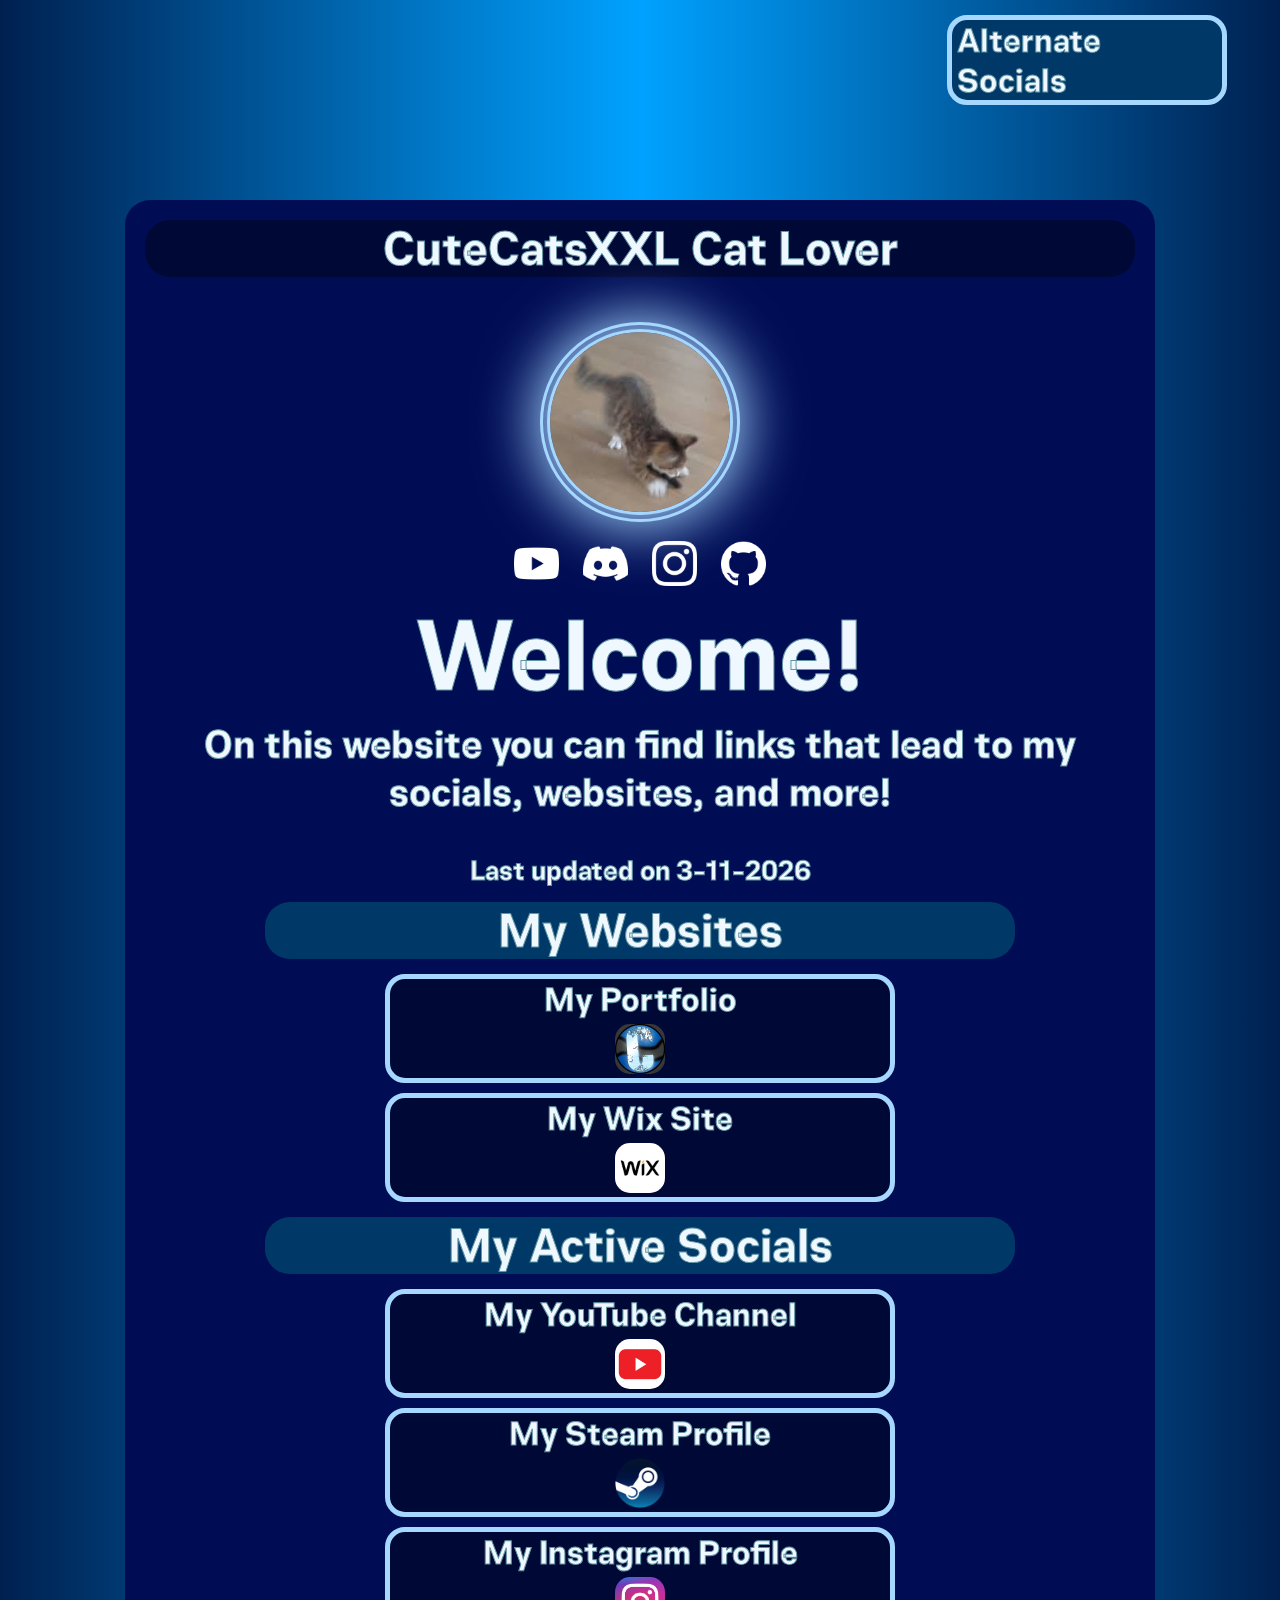
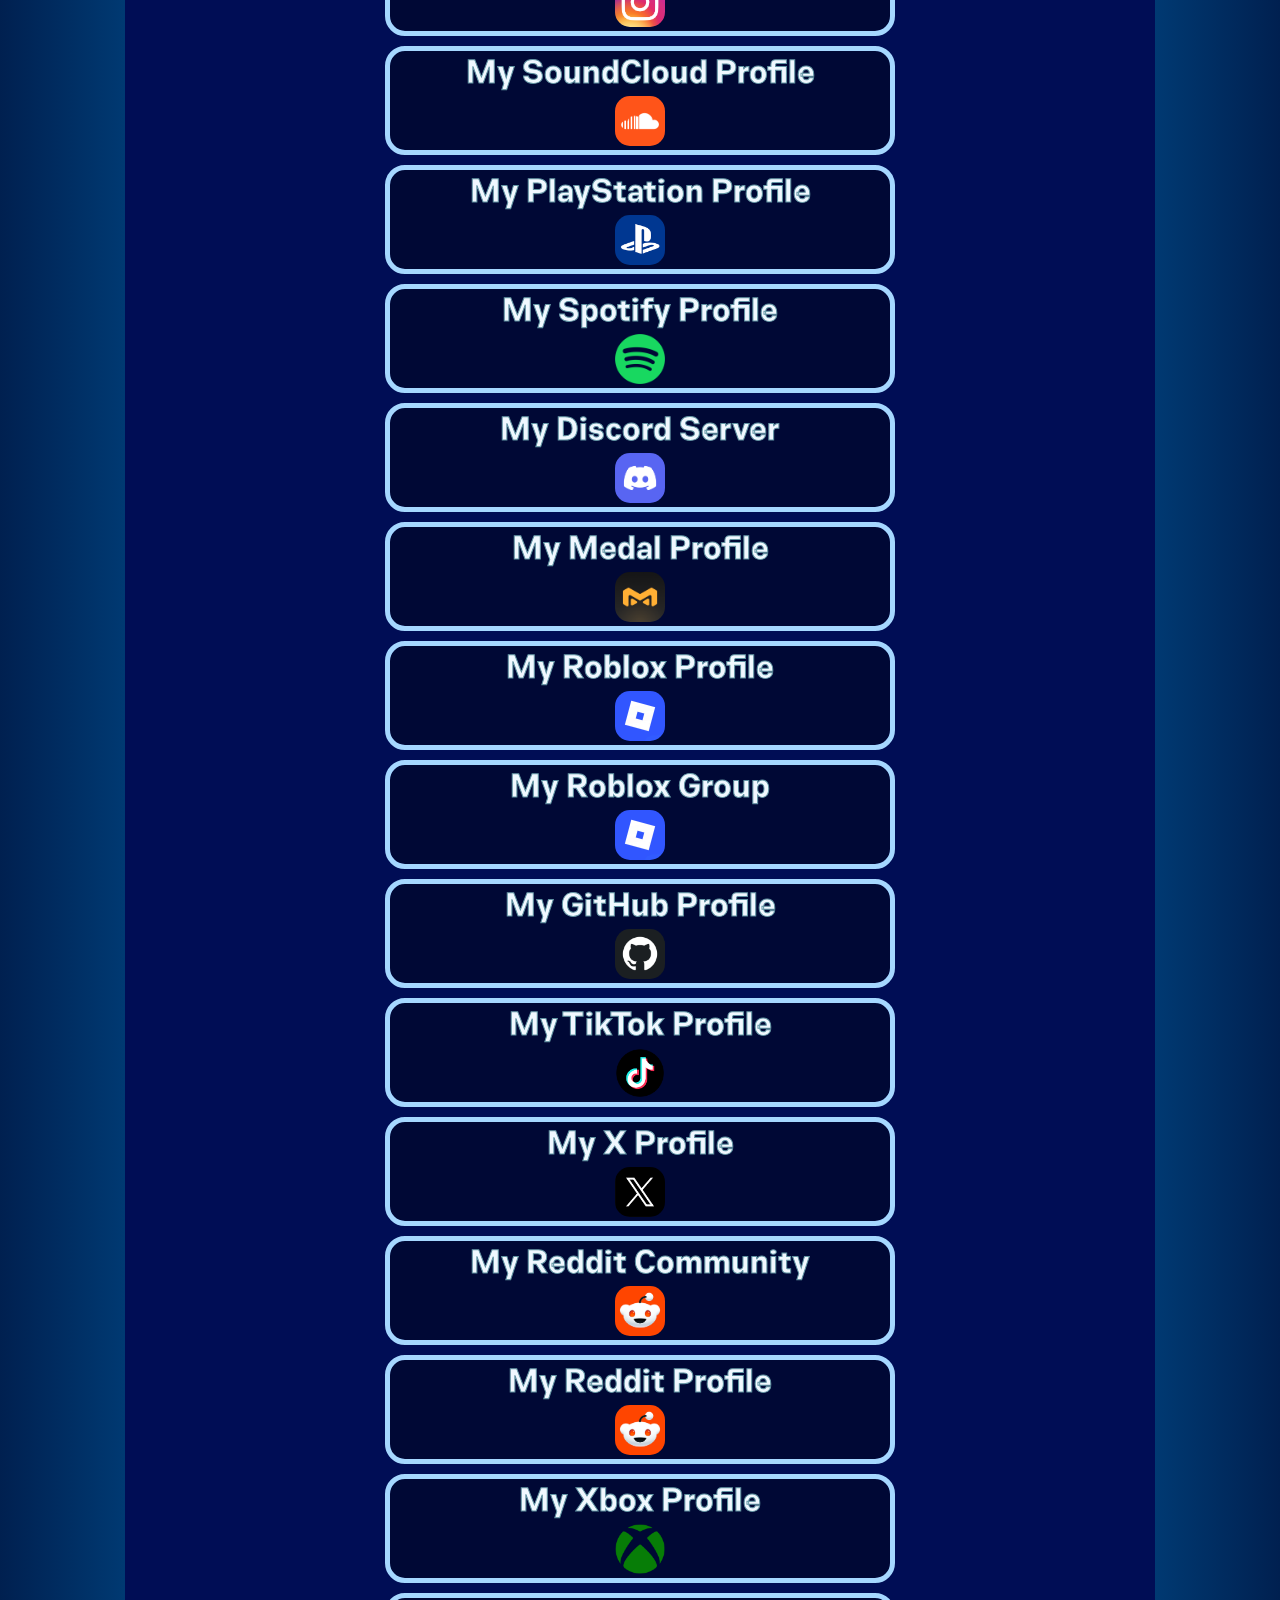
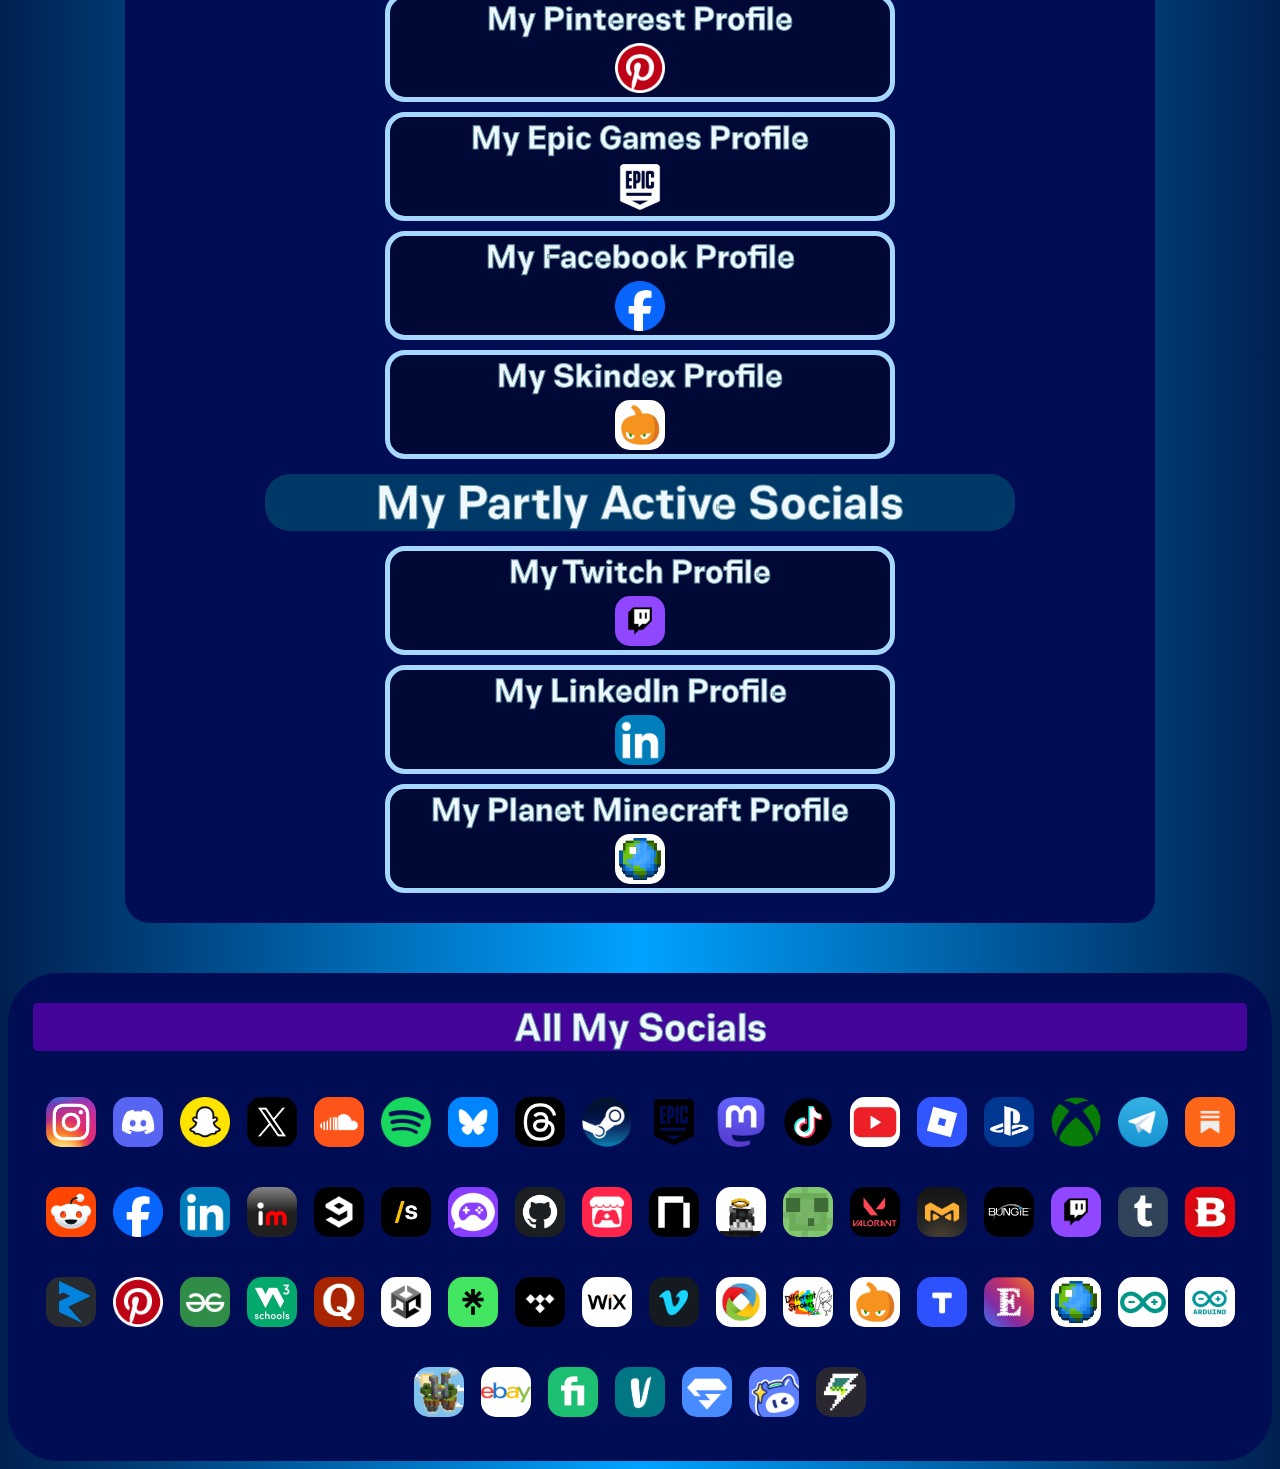
<file: index.html>
<!DOCTYPE html>
<html lang="en">
<head class="head">
    <link rel="stylesheet" href="style.css">

    <meta charset="UTF-8">
    <meta name="viewport" content="width=device-width, initial-scale=1.0">
    <title>CuteCatsXXL Links</title>

    <link rel="icon" type="image/png" href="favicon/favicon-96x96.png" sizes="96x96" />
    <link rel="icon" type="image/svg+xml" href="favicon/favicon.svg" />
    <link rel="shortcut icon" href="favicon/favicon.ico" />
    <link rel="apple-touch-icon" sizes="180x180" href="favicon/apple-touch-icon.png" />
    <meta name="apple-mobile-web-app-title" content="CuteCatsXXL Links" />
    <link rel="manifest" href="favicon/site.webmanifest" />
</head>
<body class="body">
    <div class="other_button" onclick="location.href='alternate.html'">
        <h3>Alternate Socials</h3>
    </div>

    <div class="main_tab">
        <h1 class="username">CuteCatsXXL Cat Lover</h1>
        <img class="pfp" src="favicon/apple-touch-icon.png">
        <br>
        <img class="social_icon" src="images/youtube.png" onclick="location.href='https://www.youtube.com/@CuteCatsXXL'">
        <img class="social_icon" src="images/discord.png" onclick="location.href='https://discord.gg/8GzEGBS'">
        <img class="social_icon" src="images/instagram.png" onclick="location.href='https://www.instagram.com/CuteCatsXXL/'">
        <img class="social_icon" src="images/github.png" onclick="location.href='https://github.com/CuteCatsXXL1'">
        <h1 class="big_text">Welcome!</h1>
        <h2>On this website you can find links that lead to my socials, websites, and more!<br></h2>
        <h4><br>Last updated on 3-11-2026</h4>

        <h1 class="important_social_title">My Websites</h1>
        <div class="important_links">
            <div class="important_social" onclick="location.href='https://bartvdklugt.github.io'">
                <h3>My Portfolio</h3>
                <img class="important_social_media_image" src="images/YT PFP 800x800 update.png">
            </div>
            <div class="important_social" onclick="location.href='https://cutecatsxxll.wixsite.com/home'">
                <h3>My Wix Site</h3>
                <img class="important_social_media_image" src="images/images (2).png">
            </div>

            <h1 class="important_social_title">My Active Socials</h1>
            <div class="important_social" onclick="location.href='https://www.youtube.com/@CuteCatsXXL'">
                <h3>My YouTube Channel</h3>
                <img class="important_social_media_image" src="images/modern-badge-logo-youtube-icon-social-media-icon_763111-224.avif">
            </div>
            <div class="important_social" onclick="location.href='https://steamcommunity.com/profiles/76561198848091755'">
                <h3>My Steam Profile</h3>
                <img class="important_social_media_image" src="images/Steam_icon_logo.svg.png">
            </div>
            <div class="important_social" onclick="location.href='https://www.instagram.com/CuteCatsXXL/'">
                <h3>My Instagram Profile</h3>
                <img class="important_social_media_image" src="images/Instagram_icon.png">
            </div>
            <div class="important_social" onclick="location.href='https://soundcloud.com/cutecatsxxl'">
                <h3>My SoundCloud Profile</h3>
                <img class="important_social_media_image" src="images/soundcloud_512_24339.webp">
            </div>
            <div class="important_social" onclick="location.href='https://psnprofiles.com/CuteCatsXXL1'">
                <h3>My PlayStation Profile</h3>
                <img class="important_social_media_image" src="images/png-clipart-playstation-4-raiders-of-the-broken-planet-playstation-network-playstation-plus-playstation-electronics-text-thumbnail.png">
            </div>
            <div class="important_social" onclick="location.href='https://open.spotify.com/user/uvu5dox4t5u9m5xni6o1eigb9'">
                <h3>My Spotify Profile</h3>
                <img class="important_social_media_image" src="images/Spotify_logo_without_text.svg.png">
            </div>
            <div class="important_social" onclick="location.href='https://discord.gg/8GzEGBS'">
                <h3>My Discord Server</h3>
                <img class="important_social_media_image" src="images/discord-logo-icon-social-media-icon-free-png.webp">
            </div>
            <div class="important_social" onclick="location.href='https://medal.tv/nl/u/cutecatsxxl'">
                <h3>My Medal Profile</h3>
                <img class="important_social_media_image"  src="images/7b7f913b8a3dc13a9ad4b5780208150f_icon.png">
            </div>
            <div class="important_social" onclick="location.href='https://www.roblox.com/users/810169972/profile'">
                <h3>My Roblox Profile</h3>
                <img class="important_social_media_image" src="images/Roblox_Logo_2025.png">
            </div>
            <div class="important_social" onclick="location.href='https://www.roblox.com/communities/8603188/The-Kitty-Gamers#!/about'">
                <h3>My Roblox Group</h3>
                <img class="important_social_media_image" src="images/Roblox_Logo_2025.png">
            </div>
            <div class="important_social" onclick="location.href='https://github.com/CuteCatsXXL1'">
                <h3>My GitHub Profile</h3>
                <img class="important_social_media_image" src="images/github-6980894_1280.png">
            </div>
            <div class="important_social" onclick="location.href='https://www.tiktok.com/@cutecatsxxl'">
                <h3>My TikTok Profile</h3>
                <img class="important_social_media_image" src="images/tiktok-icon-free-png.webp">
            </div>
            <div class="important_social" onclick="location.href='https://x.com/xxlcats'">
                <h3>My X Profile</h3>
                <img class="important_social_media_image" src="images/new-2023-twitter-logo-x-icon-design_1017-45418.avif">
            </div>
            <div class="important_social" onclick="location.href='https://www.reddit.com/r/CuteCatsXXL/'">
                <h3>My Reddit Community</h3>
                <img class="important_social_media_image" src="images/images.jpg">
            </div>
            <div class="important_social" onclick="location.href='https://www.reddit.com/user/CuteCatsXXL/'">
                <h3>My Reddit Profile</h3>
                <img class="important_social_media_image" src="images/images.jpg">
            </div>
            <div class="important_social" onclick="location.href='https://xboxgamertag.com/search/CuteCatsXXL1'">
                <h3>My Xbox Profile</h3>
                <img class="important_social_media_image" src="images/Xbox_one_logo.svg.png">
            </div>
            <div class="important_social" onclick="location.href='https://nl.pinterest.com/cutecatsxxl/'">
                <h3>My Pinterest Profile</h3>
                <img class="important_social_media_image" src="images/Pinterest-logo.png">
            </div>
            <div class="important_social" onclick="location.href='https://store.epicgames.com/u/3532ac88c6954710a118afa57f858d52?lang=en-US'">
                <h3>My Epic Games Profile</h3>
                <img class="important_social_media_image_epic_games" src="images/epic-games-y5xqpgrdx4l1nft47f5gz7.webp">
            </div>
            <div class="important_social" onclick="location.href='https://www.facebook.com/bart.catllover.1/'">
                <h3>My Facebook Profile</h3>
                <img class="important_social_media_image" src="images/Facebook_Logo_2023.png">
            </div>
            <div class="important_social" onclick="location.href='https://www.minecraftskins.com/profile/3531867/cutecatsxxl'">
                <h3>My Skindex Profile</h3>
                <img class="important_social_media_image" src="images/minecraft-skins-icon-filled-256.png">
            </div>

            <h1 class="important_social_title">My Partly Active Socials</h1>
            <div class="important_social" onclick="location.href='https://www.twitch.tv/cutecatsxxl'">
                <h3>My Twitch Profile</h3>
                <img class="important_social_media_image" src="images/Logo_twitch.png">
            </div>
            <div class="important_social" onclick="location.href='https://nl.linkedin.com/in/bart-v-0b6418264?trk=people-guest_people_search-card'">
                <h3>My LinkedIn Profile</h3>
                <img class="important_social_media_image" src="images/LinkedIn_icon.svg.webp">
            </div>
            <div class="important_social" onclick="location.href='https://www.planetminecraft.com/member/cutecatsxxl1/'">
                <h3>My Planet Minecraft Profile</h3>
                <img class="important_social_media_image" src="images/images (1).png">
            </div>
        </div>
    </div>

    <div class="socials">
                <div class="socials_container">
                    <h2 class="socials_title">All My Socials</h2>
                        <!-- <h4>❗ Deze socials zijn niet voor contact opnemen! Als je contact wil opnemen, ga dan naar de contact pagina. ❗</h4> -->
                            <img class="social_media_image" onclick="location.href='https://www.instagram.com/CuteCatsXXL/'" src="images/Instagram_icon.png">
                            <img class="social_media_image" onclick="location.href='https://discord.gg/8GzEGBS'" src="images/discord-logo-icon-social-media-icon-free-png.webp">
                            <img class="social_media_image" onclick="location.href='https://www.snapchat.com/@cutecatsxxl1'" src="images/snapchat_logo_icon_147235.webp">
                            <img class="social_media_image" onclick="location.href='https://x.com/xxlcats'" src="images/new-2023-twitter-logo-x-icon-design_1017-45418.avif">
                            <img class="social_media_image" onclick="location.href='https://soundcloud.com/cutecatsxxl'" src="images/soundcloud_512_24339.webp">
                            <img class="social_media_image" onclick="location.href='https://open.spotify.com/user/uvu5dox4t5u9m5xni6o1eigb9'" src="images/Spotify_logo_without_text.svg.png">
                            <img class="social_media_image" onclick="location.href='https://bsky.app/profile/cutecatsxxl.bsky.social'" src="images/images.png">
                            <img class="social_media_image" onclick="location.href='https://www.threads.com/@cutecatsxxl'" src="images/Threads_(app).png">
                            <img class="social_media_image" onclick="location.href='https://steamcommunity.com/profiles/76561198848091755'" src="images/Steam_icon_logo.svg.png">
                            <img class="social_media_image" onclick="location.href='https://store.epicgames.com/u/3532ac88c6954710a118afa57f858d52?lang=en-US'" src="images/epic-games-y5xqpgrdx4l1nft47f5gz7.webp">
                            <img class="social_media_image" onclick="location.href='https://mastodon.social/@CuteCatsXXL'" src="images/mastodon.webp">
                            <img class="social_media_image" onclick="location.href='https://www.tiktok.com/@cutecatsxxl'" src="images/tiktok-icon-free-png.webp">
                            <img class="social_media_image" onclick="location.href='https://www.youtube.com/@CuteCatsXXL'" src="images/modern-badge-logo-youtube-icon-social-media-icon_763111-224.avif">
                            <img class="social_media_image" onclick="location.href='https://www.roblox.com/users/810169972/profile'" src="images/Roblox_Logo_2025.png">
                            <img class="social_media_image" onclick="location.href='https://psnprofiles.com/CuteCatsXXL1'" src="images/png-clipart-playstation-4-raiders-of-the-broken-planet-playstation-network-playstation-plus-playstation-electronics-text-thumbnail.png">
                            <img class="social_media_image" onclick="location.href='https://xboxgamertag.com/search/CuteCatsXXL1'" src="images/Xbox_one_logo.svg.png">
                            <img class="social_media_image" onclick="location.href='https://t.me/CuteCatsXXL'" src="images/Telegram_logo.svg.png">
                            <img class="social_media_image" onclick="location.href='https://substack.com/@cutecatsxxl'" src="images/Substack.png">
                            <img class="social_media_image" onclick="location.href='https://www.reddit.com/r/CuteCatsXXL/'" src="images/images.jpg">
                            <img class="social_media_image" onclick="location.href='https://www.facebook.com/bart.catllover.1/'" src="images/Facebook_Logo_2023.png">
                            <img class="social_media_image" onclick="location.href='https://nl.linkedin.com/in/bart-v-0b6418264?trk=people-guest_people_search-card'" src="images/LinkedIn_icon.svg.webp">
                            <img class="social_media_image" onclick="location.href='https://imgflip.com/user/CuteCatsXXL'" src="images/523rgb.jpg">
                            <img class="social_media_image" onclick="location.href='https://9gag.com/u/cutecatsxxl'" src="images/9gag-logo.png">
                            <img class="social_media_image" onclick="location.href='https://stash.games/users/CuteCatsXXL/games'" src="images/apple-touch-icon-180x180-ce836f102fb4c95aabbd3204287a01d7.png">
                            <img class="social_media_image" onclick="location.href='https://web.gameram.com/profile/CuteCatsXXL'" src="images/unnamed.jpg">
                            <img class="social_media_image" onclick="location.href='https://github.com/CuteCatsXXL1'" src="images/github-6980894_1280.png">
                            <img class="social_media_image" onclick="location.href='https://cutecatsxxl.itch.io/'" src="images/itch.png">
                            <img class="social_media_image" onclick="location.href='https://nl.namemc.com/profile/CuteCatsXXL.1'" src="images/images 2.png">
                            <img class="social_media_image" onclick="location.href='https://cosmetica.cc/user/1e9a4afb813640e7afa8d18cedb1206e'" src="images/102800204.png">
                            <img class="social_media_image" onclick="location.href='https://minecraftcapes.net/user/1e9a4afb813640e7afa8d18cedb1206e'" src="images/Slime.png">
                            <img class="social_media_image" onclick="location.href='https://blitz.gg/valorant/profile/CuteCatsXXL-lol'" src="images/cfae886e263126f685510e2f45b82970.jpg">
                            <img class="social_media_image" onclick="location.href='https://medal.tv/nl/u/cutecatsxxl'" src="images/7b7f913b8a3dc13a9ad4b5780208150f_icon.png">
                            <img class="social_media_image" onclick="location.href='https://www.bungie.net/7/en/User/Profile/254/35222845?bgn=CuteCatsXXL'" src="images/bungie-studios.svg">
                            <img class="social_media_image" onclick="location.href='https://www.twitch.tv/cutecatsxxl'" src="images/Logo_twitch.png">
                            <img class="social_media_image" onclick="location.href='https://www.tumblr.com/cutecatsxxl'" src="images/Tumblr.svg.webp">
                            <img class="social_media_image" onclick="location.href='https://www.dndbeyond.com/members/cutecatsxxl1'" src="images/unnamed.png">
                            <img class="social_media_image" onclick="location.href='https://www.rolimons.com/player/810169972'" src="images/images 3.jpg">
                            <img class="social_media_image" onclick="location.href='https://nl.pinterest.com/cutecatsxxl/'" src="images/Pinterest-logo.png">
                            <img class="social_media_image" onclick="location.href='https://www.geeksforgeeks.org/profile/cutecatsxxl'" src="images/geeksforgeeks-icon-filled-256.webp">
                            <img class="social_media_image" onclick="location.href='https://www.w3profile.com/CuteCatsXXL'" src="images/w3schools_academy_logo.jpg">
                            <img class="social_media_image" onclick="location.href='https://www.quora.com/profile/CuteCatsXXL'" src="images/Quora_icon.svg.webp">
                            <img class="social_media_image" onclick="location.href='https://discussions.unity.com/u/cutecatsxxl/profile-hidden'" src="images/images 4.png">
                            <img class="social_media_image" onclick="location.href='https://linktr.ee/CuteCatsXXL'" src="images/xYvfFLxc_400x400.png">
                            <img class="social_media_image" onclick="location.href='https://tidal.com/@cutecatsxxl'" src="images/images 5.png">
                            <img class="social_media_image" onclick="location.href='https://cutecatsxxll.wixsite.com/home'" src="images/images (2).png">
                            <img class="social_media_image" onclick="location.href='https://vimeo.com/user82850788'" src="images/vimeo.png">
                            <img class="social_media_image" onclick="location.href='https://cutecatweb.jouwweb.nl/'" src="images/304666af-8697-461b-b974-d60b5f6dcc7b.avif">
                            <img class="social_media_image" onclick="location.href='https://www.differentstrokes.xyz/user/cutecatsxxl'" src="images/square-image.jpg">
                            <img class="social_media_image" onclick="location.href='https://www.minecraftskins.com/profile/3531867/cutecatsxxl'" src="images/minecraft-skins-icon-filled-256.png">
                            <img class="social_media_image" onclick="location.href='https://www.thingiverse.com/CuteCatsXXL/designs'" src="images/images (1).jpg">
                            <img class="social_media_image" onclick="location.href='https://emberdesign.net/user/14885488-e021-7072-9862-c6a4ae2b5b8c'" src="images/61878dddd6a38da1fb8de71b5f67595e.png@300w_0e.webp">
                            <img class="social_media_image" onclick="location.href='https://www.planetminecraft.com/member/cutecatsxxl1/'" src="images/images (1).png">
                            <img class="social_media_image" onclick="location.href='https://forum.arduino.cc/u/cutecatsxxl/'" src="images/arduino.jpg">
                            <img class="social_media_image" onclick="location.href='https://projecthub.arduino.cc/cutecatsxxl'" src="images/Arduino_Genuino.jpg">
                            <img class="social_media_image" onclick="location.href='https://hypixel-skyblock.fandom.com/wiki/User:CuteCatsXXL'" src="images/skyblock_logo.png">
                            <img class="social_media_image" onclick="location.href='https://www.ebay.com/usr/cuteccatl_0'" src="images/Ebay Logo.jpg">
                            <img class="social_media_image" onclick="location.href='https://www.fiverr.com/cutecatsxxl'" src="images/Fiverr Logo.png">
                            <img class="social_media_image" onclick="location.href='https://www.vinted.nl/member/313092552'" src="images/Vinted Logo.jpeg">
                            <img class="social_media_image" onclick="location.href='https://forums.minehut.com/profile/249558-cutecatsxxl/'" src="images/Minehut Logo.png">
                            <img class="social_media_image" onclick="location.href='https://www.hoyolab.com/accountCenter/postList?id=350123824'" src="images/HoYoLAB Logo.png">
                            <img class="social_media_image" onclick="location.href='https://gamejolt.com/@CuteCatsXXL'" src="images/Game Jolt Logo.png">
                        </div>
                    </div>
</body>
</html>
</file>
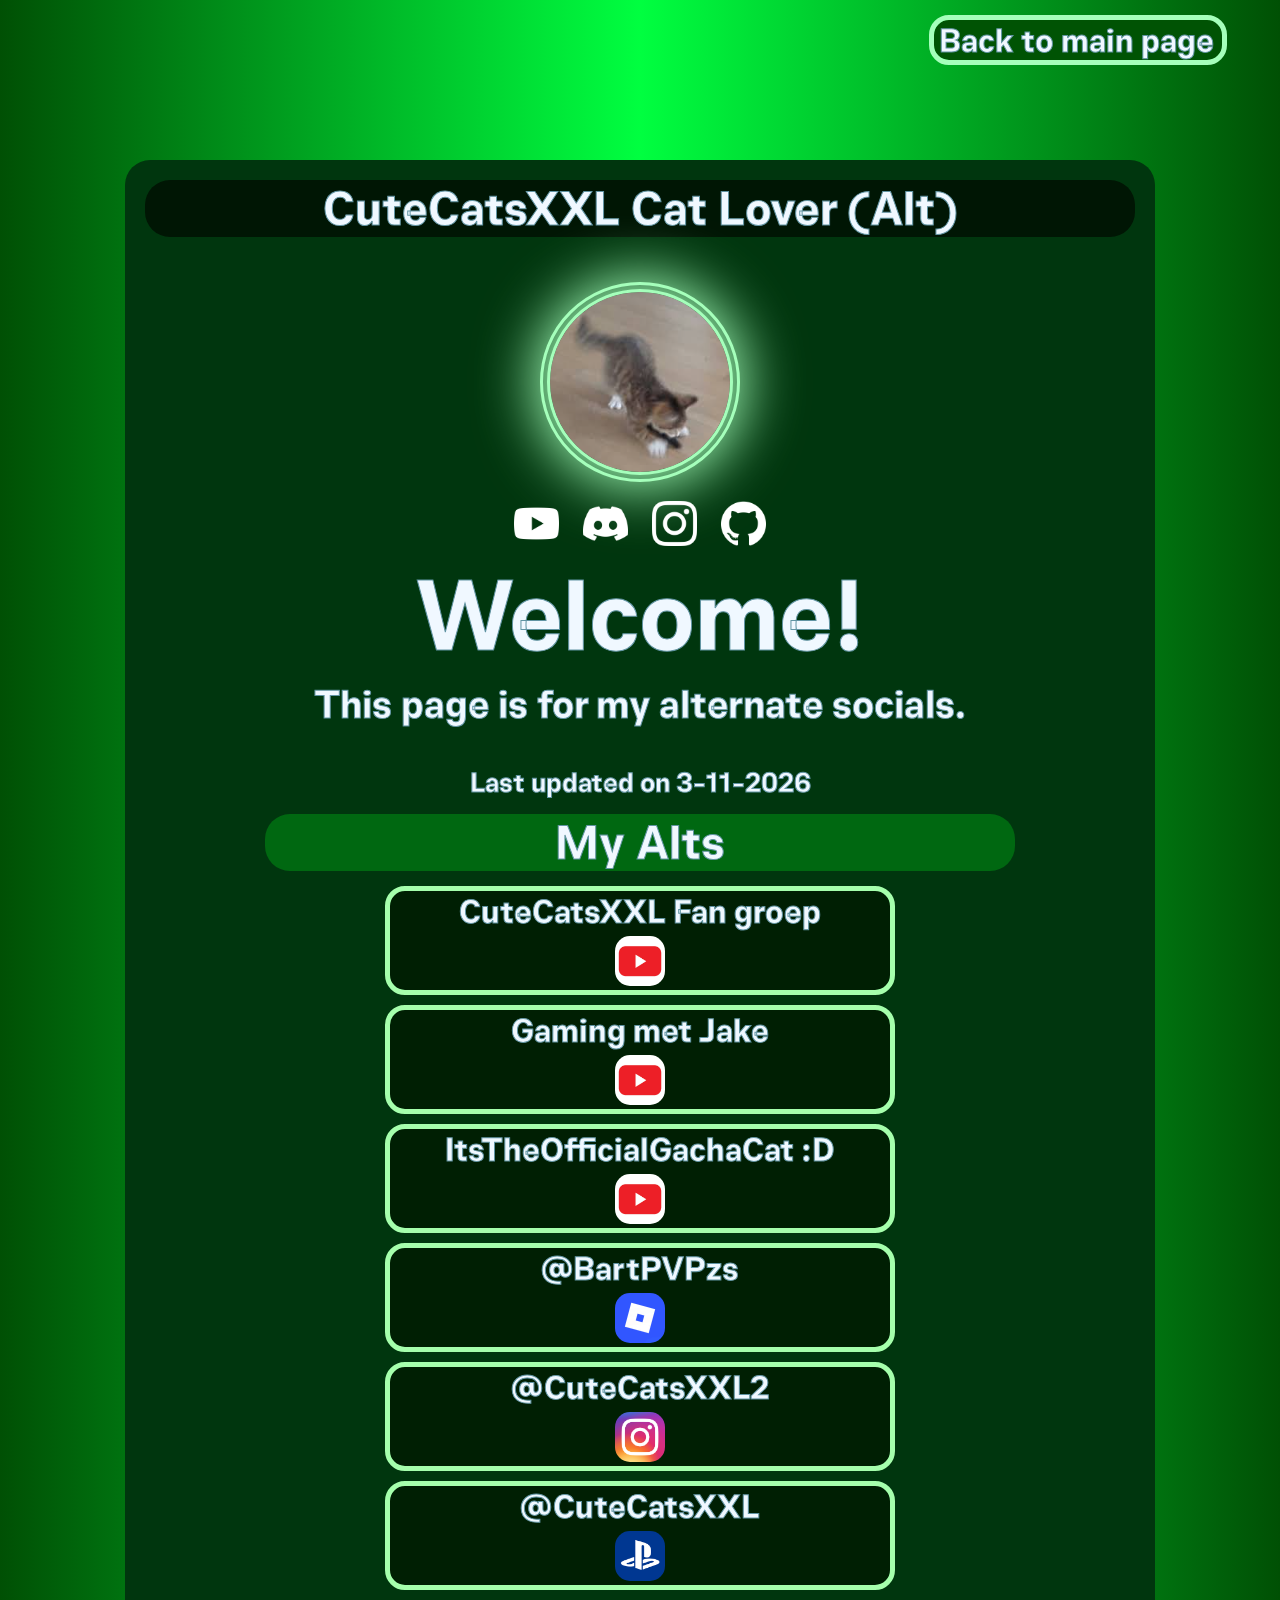
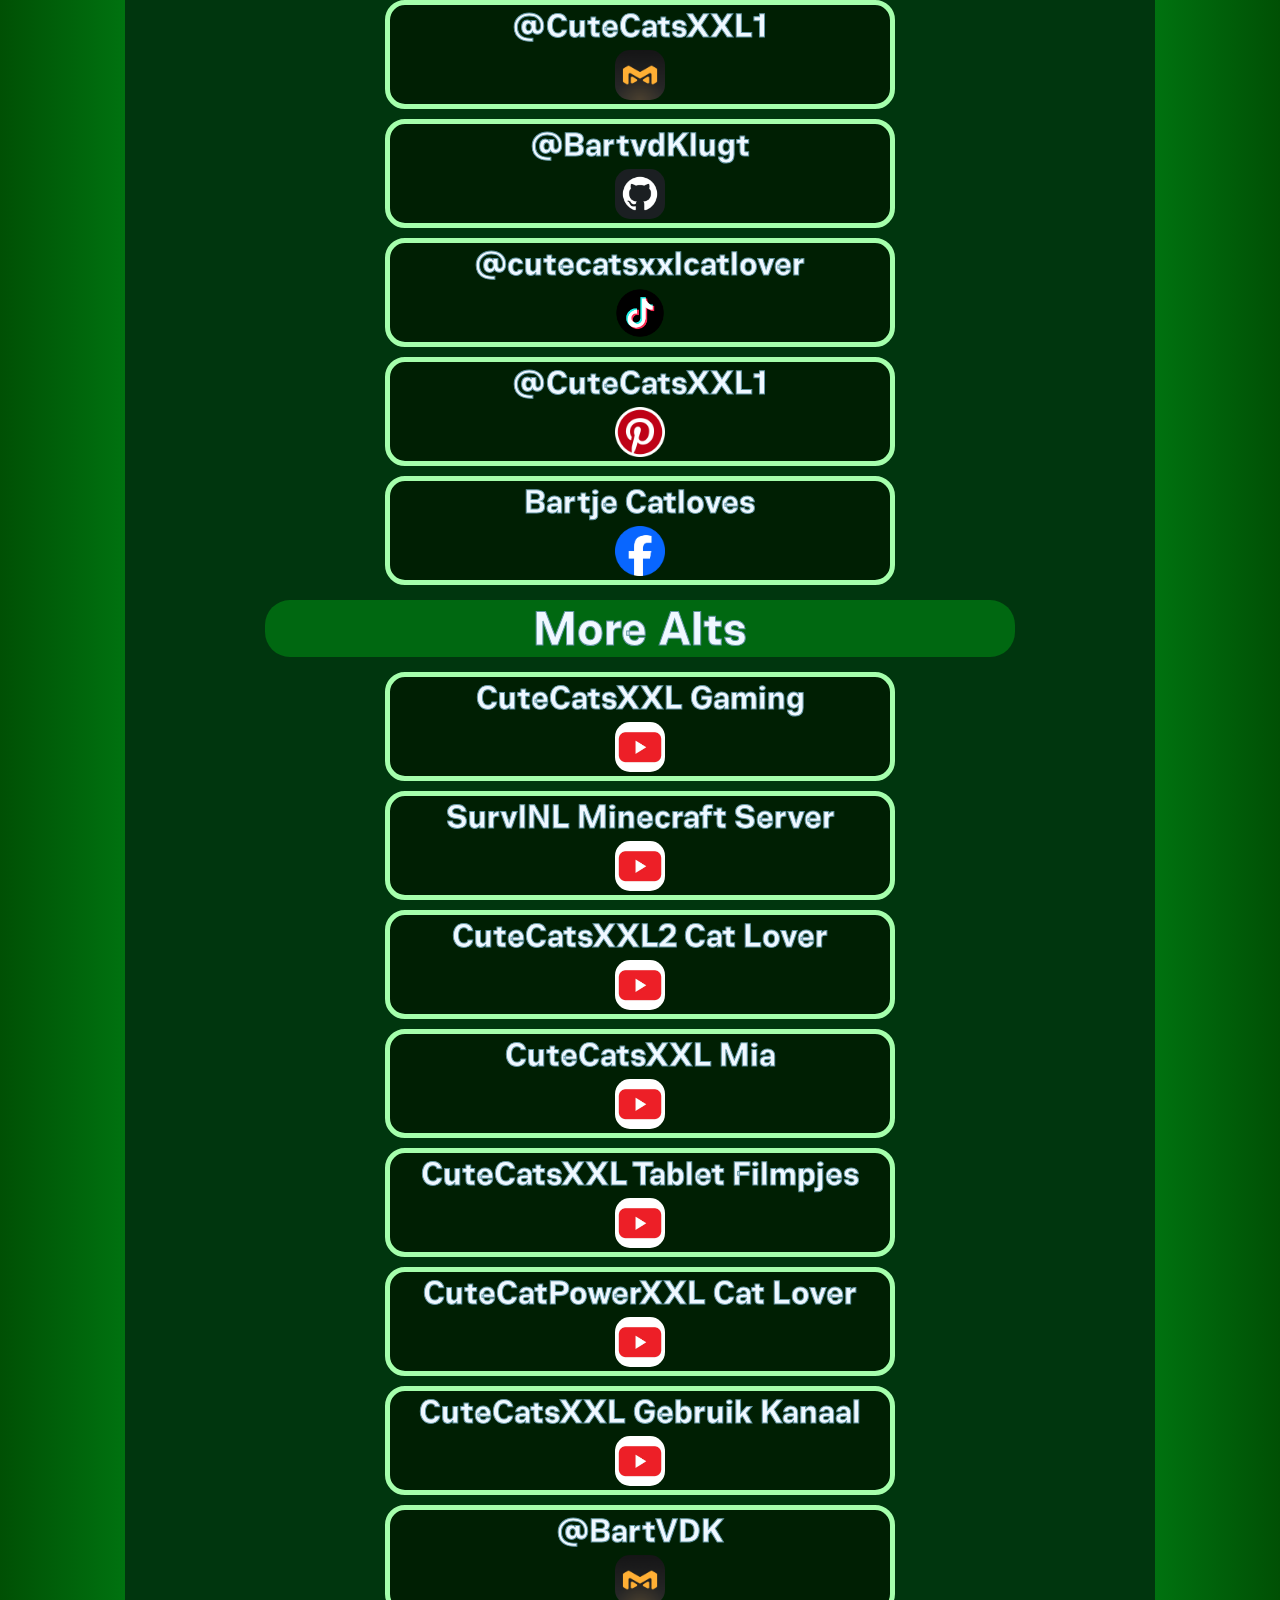
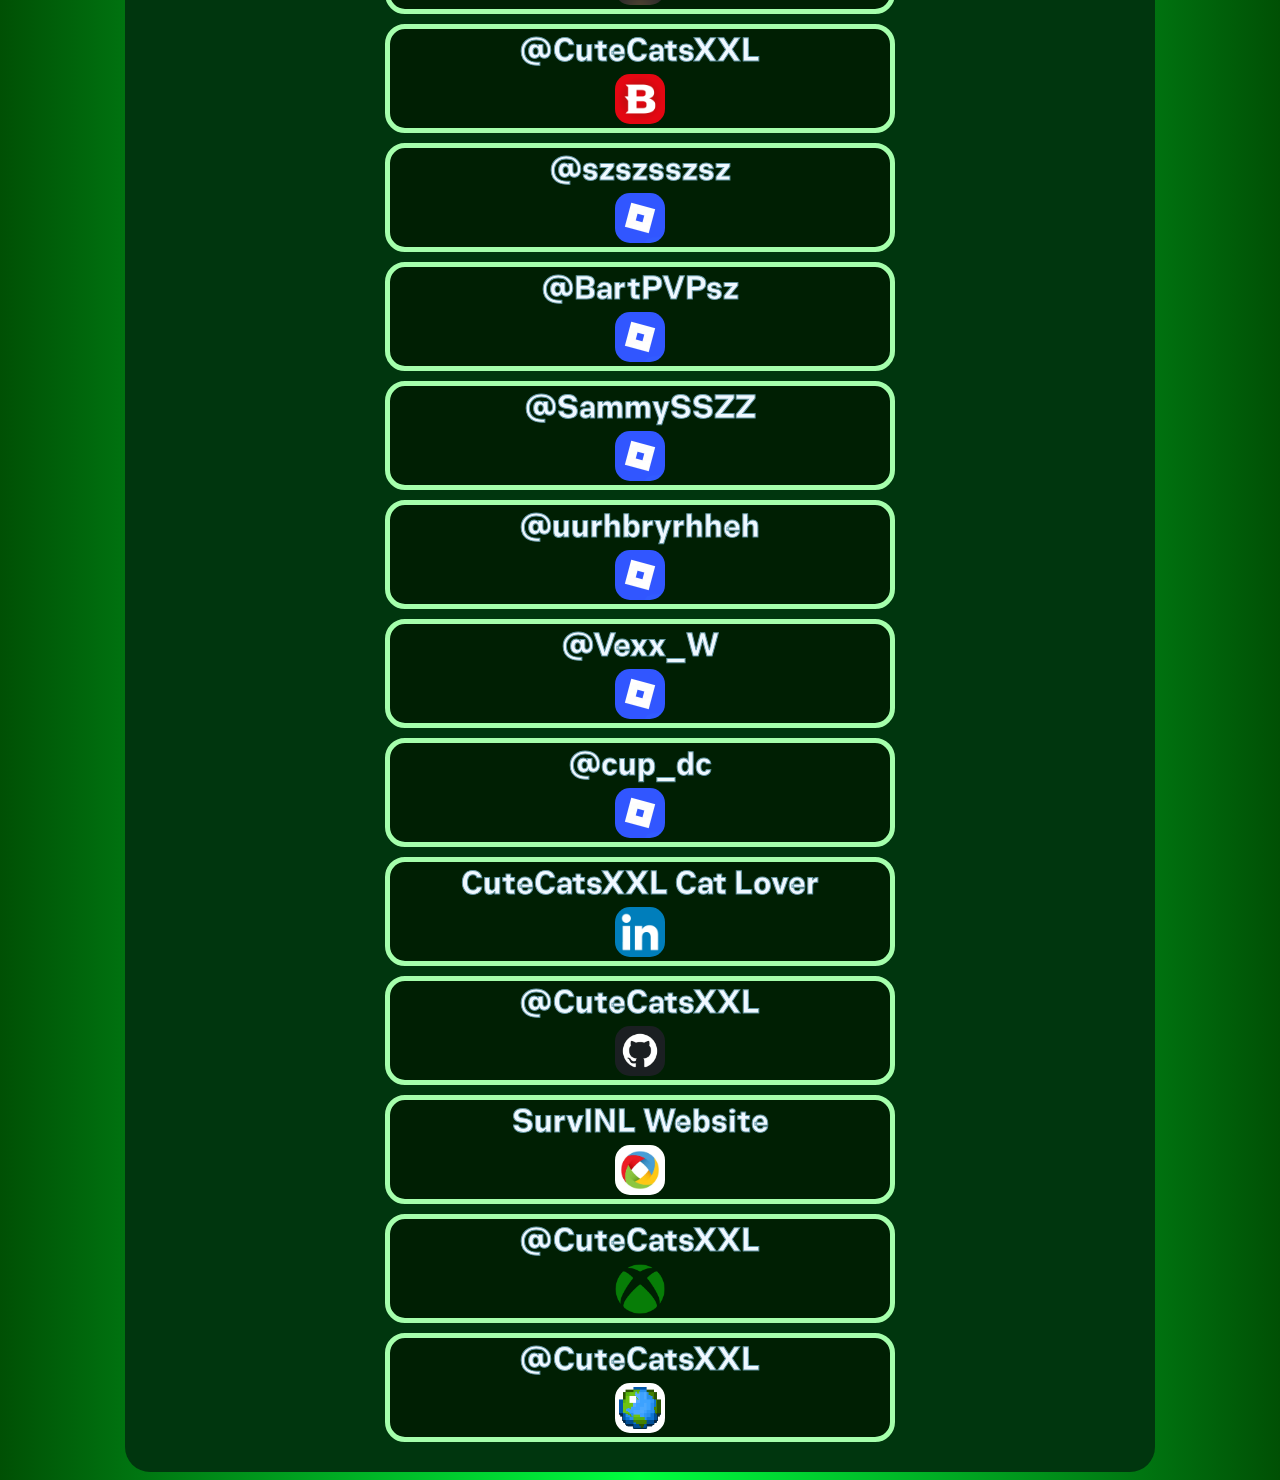
<file: alternate.html>
<!DOCTYPE html>
<html lang="en">
<head class="head">
    <link rel="stylesheet" href="style.css">

    <meta charset="UTF-8">
    <meta name="viewport" content="width=device-width, initial-scale=1.0">
    <title>CuteCatsXXL Links (Alt)</title>

    <link rel="icon" type="image/png" href="favicon/favicon-96x96.png" sizes="96x96" />
    <link rel="icon" type="image/svg+xml" href="favicon/favicon.svg" />
    <link rel="shortcut icon" href="favicon/favicon.ico" />
    <link rel="apple-touch-icon" sizes="180x180" href="favicon/apple-touch-icon.png" />
    <meta name="apple-mobile-web-app-title" content="CuteCatsXXL Links" />
    <link rel="manifest" href="favicon/site.webmanifest" />
</head>
<body class="body2">
    <div class="other_button2" onclick="location.href='index.html'">
        <h3>Back to main page</h3>
    </div>

    <div class="main_tab2">
        <h1 class="username2">CuteCatsXXL Cat Lover (Alt)</h1>
        <img class="pfp2" src="favicon/apple-touch-icon.png">
        <br>
        <img class="social_icon" src="images/youtube.png" onclick="location.href='https://www.youtube.com/@CuteCatsXXL'">
        <img class="social_icon" src="images/discord.png" onclick="location.href='https://discord.gg/8GzEGBS'">
        <img class="social_icon" src="images/instagram.png" onclick="location.href='https://www.instagram.com/CuteCatsXXL/'">
        <img class="social_icon" src="images/github.png" onclick="location.href='https://github.com/CuteCatsXXL1'">
        <h1 class="big_text">Welcome!</h1>
        <h2>This page is for my alternate socials.<br></h2>
        <h4><br>Last updated on 3-11-2026</h4>

        <h1 class="important_social_title2">My Alts</h1>
        <div class="important_links">
            <div class="important_social2" onclick="location.href='https://www.youtube.com/@cutecatsxxlfangroep7056'">
                <h3>CuteCatsXXL Fan groep</h3>
                <img class="important_social_media_image" src="images/modern-badge-logo-youtube-icon-social-media-icon_763111-224.avif">
            </div>
            <div class="important_social2" onclick="location.href='https://www.youtube.com/@gamingmetjake7052'">
                <h3>Gaming met Jake</h3>
                <img class="important_social_media_image" src="images/modern-badge-logo-youtube-icon-social-media-icon_763111-224.avif">
            </div>
            <div class="important_social2" onclick="location.href='https://www.youtube.com/@itstheofficialgachacatd8093'">
                <h3>ItsTheOfficialGachaCat :D</h3>
                <img class="important_social_media_image" src="images/modern-badge-logo-youtube-icon-social-media-icon_763111-224.avif">
            </div>
            <div class="important_social2" onclick="location.href='https://www.roblox.com/users/293512218/profile'">
                <h3>@BartPVPzs</h3>
                <img class="important_social_media_image" src="images/Roblox_Logo_2025.png">
            </div>
            <div class="important_social2" onclick="location.href='https://www.instagram.com/CuteCatsXXL2/'">
                <h3>@CuteCatsXXL2</h3>
                <img class="important_social_media_image" src="images/Instagram_icon.png">
            </div>
            <div class="important_social2" onclick="location.href='https://psnprofiles.com/CuteCatsXXL'">
                <h3>@CuteCatsXXL</h3>
                <img class="important_social_media_image" src="images/png-clipart-playstation-4-raiders-of-the-broken-planet-playstation-network-playstation-plus-playstation-electronics-text-thumbnail.png">
            </div>
            <div class="important_social2" onclick="location.href='https://medal.tv/nl/u/cutecatsxxl1'">
                <h3>@CuteCatsXXL1</h3>
                <img class="important_social_media_image" src="images/7b7f913b8a3dc13a9ad4b5780208150f_icon.png">
            </div>
            <div class="important_social2" onclick="location.href='https://github.com/BartvdKlugt'">
                <h3>@BartvdKlugt</h3>
                <img class="important_social_media_image" src="images/github-6980894_1280.png">
            </div>
            <div class="important_social2" onclick="location.href='https://www.tiktok.com/@cutecatsxxlcatlover'">
                <h3>@cutecatsxxlcatlover</h3>
                <img class="important_social_media_image" src="images/tiktok-icon-free-png.webp">
            </div>
            <div class="important_social2" onclick="location.href='https://nl.pinterest.com/cutecatsxxl1/'">
                <h3>@CuteCatsXXL1</h3>
                <img class="important_social_media_image" src="images/Pinterest-logo.png">
            </div>
            <div class="important_social2" onclick="location.href='https://www.facebook.com/bartje.catloves/'">
                <h3>Bartje Catloves</h3>
                <img class="important_social_media_image" src="images/Facebook_Logo_2023.png">
            </div>

             <h1 class="important_social_title2">More Alts</h1>
             <div class="important_social2" onclick="location.href='https://www.youtube.com/@CuteCatsXXL1'">
                <h3>CuteCatsXXL Gaming</h3>
                <img class="important_social_media_image" src="images/modern-badge-logo-youtube-icon-social-media-icon_763111-224.avif">
            </div>
            <div class="important_social2" onclick="location.href='https://www.youtube.com/@survlnlminecraftserver7095'">
                <h3>SurvlNL Minecraft Server</h3>
                <img class="important_social_media_image" src="images/modern-badge-logo-youtube-icon-social-media-icon_763111-224.avif">
            </div>
            <div class="important_social2" onclick="location.href='https://www.youtube.com/@cutecatsxxl2catlover238'">
                <h3>CuteCatsXXL2 Cat Lover</h3>
                <img class="important_social_media_image" src="images/modern-badge-logo-youtube-icon-social-media-icon_763111-224.avif">
            </div>
            <div class="important_social2" onclick="location.href='https://www.youtube.com/@cutecatsxxlmia9312'">
                <h3>CuteCatsXXL Mia</h3>
                <img class="important_social_media_image" src="images/modern-badge-logo-youtube-icon-social-media-icon_763111-224.avif">
            </div>
            <div class="important_social2" onclick="location.href='https://www.youtube.com/@cutecatsxxltabletfilmpjes2768'">
                <h3>CuteCatsXXL Tablet Filmpjes</h3>
                <img class="important_social_media_image" src="images/modern-badge-logo-youtube-icon-social-media-icon_763111-224.avif">
            </div>
            <div class="important_social2" onclick="location.href='https://www.youtube.com/@cutecatpowerxxlcatlover757'">
                <h3>CuteCatPowerXXL Cat Lover</h3>
                <img class="important_social_media_image" src="images/modern-badge-logo-youtube-icon-social-media-icon_763111-224.avif">
            </div>
            <div class="important_social2" onclick="location.href='https://www.youtube.com/@cutecatsxxlgebruikkanaal3593'">
                <h3>CuteCatsXXL Gebruik Kanaal</h3>
                <img class="important_social_media_image" src="images/modern-badge-logo-youtube-icon-social-media-icon_763111-224.avif">
            </div>
            <div class="important_social2" onclick="location.href='https://medal.tv/nl/u/bartvdk'">
                <h3>@BartVDK</h3>
                <img class="important_social_media_image" src="images/7b7f913b8a3dc13a9ad4b5780208150f_icon.png">
            </div>
            <div class="important_social2" onclick="location.href='https://www.dndbeyond.com/members/cutecatsxxl'">
                <h3>@CuteCatsXXL</h3>
                <img class="important_social_media_image" src="images/unnamed.png">
            </div>
             <div class="important_social2" onclick="location.href='https://www.roblox.com/users/262419534/profile'">
                <h3>@szszsszsz</h3>
                <img class="important_social_media_image" src="images/Roblox_Logo_2025.png">
            </div>
            <div class="important_social2" onclick="location.href='https://www.roblox.com/users/274544554/profile'">
                <h3>@BartPVPsz</h3>
                <img class="important_social_media_image" src="images/Roblox_Logo_2025.png">
            </div>
            <div class="important_social2" onclick="location.href='https://www.roblox.com/users/282561610/profile'">
                <h3>@SammySSZZ</h3>
                <img class="important_social_media_image" src="images/Roblox_Logo_2025.png">
            </div>
             <div class="important_social2" onclick="location.href='https://www.roblox.com/users/4000462128/profile'">
                <h3>@uurhbryrhheh</h3>
                <img class="important_social_media_image" src="images/Roblox_Logo_2025.png">
            </div>
            <div class="important_social2" onclick="location.href='https://www.roblox.com/users/3858639790/profile'">
                <h3>@Vexx_W</h3>
                <img class="important_social_media_image" src="images/Roblox_Logo_2025.png">
            </div>
            <div class="important_social2" onclick="location.href='https://www.roblox.com/users/4155023979/profile'">
                <h3>@cup_dc</h3>
                <img class="important_social_media_image" src="images/Roblox_Logo_2025.png">
            </div>
            <div class="important_social2" onclick="location.href='https://nl.linkedin.com/in/cutecatsxxl-cat-lover-4208a1167'">
                <h3>CuteCatsXXL Cat Lover</h3>
                <img class="important_social_media_image" src="images/LinkedIn_icon.svg.webp">
            </div>
            <div class="important_social2" onclick="location.href='https://github.com/CuteCatsXXL'">
                <h3>@CuteCatsXXL</h3>
                <img class="important_social_media_image" src="images/github-6980894_1280.png">
            </div>
            <div class="important_social2" onclick="location.href='https://survlnl.jouwweb.nl/'">
                <h3>SurvlNL Website</h3>
                <img class="important_social_media_image" src="images/304666af-8697-461b-b974-d60b5f6dcc7b.avif">
            </div>
            <div class="important_social2" onclick="location.href='https://xboxgamertag.com/search/CuteCatsXXL'">
                <h3>@CuteCatsXXL</h3>
                <img class="important_social_media_image" src="images/Xbox_one_logo.svg.png">
            </div>
            <!-- <div class="important_social2" onclick="location.href='https://www.instagram.com/CuteCatsXXLfan/'">
                <h3>@CuteCatsXXLfan</h3>
                <img class="important_social_media_image" src="images/Instagram_icon.png">
            </div> -->
            <div class="important_social2" onclick="location.href='https://www.planetminecraft.com/member/cutecatsxxl/'">
                <h3>@CuteCatsXXL</h3>
                <img class="important_social_media_image" src="images/images (1).png">
            </div>
            
            </div>
        </div>
    </div>

    <!-- <div class="socials">
                <div class="socials_container">
                    <h2 class="socials_title">All My Socials</h2>
                        <h4>❗ Deze socials zijn niet voor contact opnemen! Als je contact wil opnemen, ga dan naar de contact pagina. ❗</h4>
                            <img class="social_media_image" onclick="location.href='https://www.instagram.com/CuteCatsXXL/'" src="images/Instagram_icon.png">
                            <img class="social_media_image" onclick="location.href='https://discord.gg/8GzEGBS'" src="images/discord-logo-icon-social-media-icon-free-png.webp">
                            <img class="social_media_image" onclick="location.href='https://www.snapchat.com/@cutecatsxxl1'" src="images/snapchat_logo_icon_147235.webp">
                            <img class="social_media_image" onclick="location.href='https://x.com/xxlcats'" src="images/new-2023-twitter-logo-x-icon-design_1017-45418.avif">
                            <img class="social_media_image" onclick="location.href='https://soundcloud.com/cutecatsxxl'" src="images/soundcloud_512_24339.webp">
                            <img class="social_media_image" onclick="location.href='https://open.spotify.com/user/uvu5dox4t5u9m5xni6o1eigb9'" src="images/Spotify_logo_without_text.svg.png">
                            <img class="social_media_image" onclick="location.href='https://bsky.app/profile/cutecatsxxl.bsky.social'" src="images/images.png">
                            <img class="social_media_image" onclick="location.href='https://www.threads.com/@cutecatsxxl'" src="images/Threads_(app).png">
                            <img class="social_media_image" onclick="location.href='https://steamcommunity.com/profiles/76561198848091755'" src="images/Steam_icon_logo.svg.png">
                            <img class="social_media_image" onclick="location.href='https://store.epicgames.com/u/3532ac88c6954710a118afa57f858d52?lang=en-US'" src="images/epic-games-y5xqpgrdx4l1nft47f5gz7.webp">
                            <img class="social_media_image" onclick="location.href='https://mastodon.social/@CuteCatsXXL'" src="images/mastodon.webp">
                            <img class="social_media_image" onclick="location.href='https://www.tiktok.com/@cutecatsxxl'" src="images/tiktok-icon-free-png.webp">
                            <img class="social_media_image" onclick="location.href='https://www.youtube.com/@CuteCatsXXL'" src="images/modern-badge-logo-youtube-icon-social-media-icon_763111-224.avif">
                            <img class="social_media_image" onclick="location.href='https://www.roblox.com/users/810169972/profile'" src="images/Roblox_Logo_2025.png">
                            <img class="social_media_image" onclick="location.href='https://psnprofiles.com/CuteCatsXXL1'" src="images/png-clipart-playstation-4-raiders-of-the-broken-planet-playstation-network-playstation-plus-playstation-electronics-text-thumbnail.png">
                            <img class="social_media_image" onclick="location.href='https://xboxgamertag.com/search/CuteCatsXXL1'" src="images/Xbox_one_logo.svg.png">
                            <img class="social_media_image" onclick="location.href='https://t.me/CuteCatsXXL'" src="images/Telegram_logo.svg.png">
                            <img class="social_media_image" onclick="location.href='https://substack.com/@cutecatsxxl'" src="images/Substack.png">
                            <img class="social_media_image" onclick="location.href='https://www.reddit.com/r/CuteCatsXXL/'" src="images/images.jpg">
                            <img class="social_media_image" onclick="location.href='https://www.facebook.com/bart.catllover.1/'" src="images/Facebook_Logo_2023.png">
                            <img class="social_media_image" onclick="location.href='https://nl.linkedin.com/in/bart-v-0b6418264?trk=people-guest_people_search-card'" src="images/LinkedIn_icon.svg.webp">
                            <img class="social_media_image" onclick="location.href='https://imgflip.com/user/CuteCatsXXL'" src="images/523rgb.jpg">
                            <img class="social_media_image" onclick="location.href='https://9gag.com/u/cutecatsxxl'" src="images/9gag-logo.png">
                            <img class="social_media_image" onclick="location.href='https://stash.games/users/CuteCatsXXL/games'" src="images/apple-touch-icon-180x180-ce836f102fb4c95aabbd3204287a01d7.png">
                            <img class="social_media_image" onclick="location.href='https://web.gameram.com/profile/CuteCatsXXL'" src="images/unnamed.jpg">
                            <img class="social_media_image" onclick="location.href='https://github.com/CuteCatsXXL1'" src="images/github-6980894_1280.png">
                            <img class="social_media_image" onclick="location.href='https://cutecatsxxl.itch.io/'" src="images/itch.png">
                            <img class="social_media_image" onclick="location.href='https://nl.namemc.com/profile/CuteCatsXXL.1'" src="images/images 2.png">
                            <img class="social_media_image" onclick="location.href='https://cosmetica.cc/user/1e9a4afb813640e7afa8d18cedb1206e'" src="images/102800204.png">
                            <img class="social_media_image" onclick="location.href='https://minecraftcapes.net/user/1e9a4afb813640e7afa8d18cedb1206e'" src="images/Slime.png">
                            <img class="social_media_image" onclick="location.href='https://blitz.gg/valorant/profile/CuteCatsXXL-lol'" src="images/cfae886e263126f685510e2f45b82970.jpg">
                            <img class="social_media_image" onclick="location.href='https://medal.tv/nl/u/cutecatsxxl'" src="images/7b7f913b8a3dc13a9ad4b5780208150f_icon.png">
                            <img class="social_media_image" onclick="location.href='https://www.bungie.net/7/en/User/Profile/254/35222845?bgn=CuteCatsXXL'" src="images/bungie-studios.svg">
                            <img class="social_media_image" onclick="location.href='https://www.twitch.tv/cutecatsxxl'" src="images/Logo_twitch.png">
                            <img class="social_media_image" onclick="location.href='https://www.tumblr.com/cutecatsxxl'" src="images/Tumblr.svg.webp">
                            <img class="social_media_image" onclick="location.href='https://www.dndbeyond.com/members/cutecatsxxl1'" src="images/unnamed.png">
                            <img class="social_media_image" onclick="location.href='https://www.rolimons.com/player/810169972'" src="images/images 3.jpg">
                            <img class="social_media_image" onclick="location.href='https://nl.pinterest.com/cutecatsxxl/'" src="images/Pinterest-logo.png">
                            <img class="social_media_image" onclick="location.href='https://www.geeksforgeeks.org/profile/cutecatsxxl'" src="images/geeksforgeeks-icon-filled-256.webp">
                            <img class="social_media_image" onclick="location.href='https://www.w3profile.com/CuteCatsXXL'" src="images/w3schools_academy_logo.jpg">
                            <img class="social_media_image" onclick="location.href='https://www.quora.com/profile/CuteCatsXXL'" src="images/Quora_icon.svg.webp">
                            <img class="social_media_image" onclick="location.href='https://discussions.unity.com/u/cutecatsxxl/profile-hidden'" src="images/images 4.png">
                            <img class="social_media_image" onclick="location.href='https://linktr.ee/CuteCatsXXL'" src="images/xYvfFLxc_400x400.png">
                            <img class="social_media_image" onclick="location.href='https://tidal.com/@cutecatsxxl'" src="images/images 5.png">
                            <img class="social_media_image" onclick="location.href='https://cutecatsxxll.wixsite.com/home'" src="images/images (2).png">
                            <img class="social_media_image" onclick="location.href='https://vimeo.com/user82850788'" src="images/vimeo.png">
                            <img class="social_media_image" onclick="location.href='https://cutecatweb.jouwweb.nl/'" src="images/304666af-8697-461b-b974-d60b5f6dcc7b.avif">
                            <img class="social_media_image" onclick="location.href='https://www.differentstrokes.xyz/user/cutecatsxxl'" src="images/square-image.jpg">
                        </div>
                    </div> -->
</body>
</html>
</file>
<file: style.css>
@font-face {
    font-family: "mainFont";
    src: url("fonts/Akt-VariableFont_wght.ttf");
}

.body {
    /* background-color: gray; */
    background: #000000;
    background: linear-gradient(90deg, rgb(0, 32, 80) 0%, rgba(0, 162, 255, 1) 50%, rgba(0, 32, 80) 100%);
    /* background-image: linear-gradient(rgb(0 0 255 / 0.5), rgb(255 255 0 / 0.5)) */
    /* background-image: url(images/Someone\ Sitting\ in\ a\ Window\ Digital\ Art.png); */
    cursor: url("cursor/arrowhead-rounded-outline.svg"), default;
}

.socials {
    text-align: center;
    font-family: mainFont;
    font-size: 75px;
    background-color: #000d55;
    /* max-width: 2500px; */
    margin-left: auto;
    margin-right: auto;
    border-radius: 50px;
    max-width: 2500px;
}

.socials_container {
    padding: 25px;
    margin-top: 50px;
    /* max-width: 500px; */
}

.socials_title {
    text-align: center;
    background-color: rgb(68, 3, 153);
    border-radius: 5px;
    max-width: 1750px;
    align-items: center;
    margin-left: auto;
    margin-right: auto;
    margin-bottom: 25px;
}

.social_media_image {
    width: 50px;
    height: 50px;
    border-radius: 15px;
}

.social_media_image:hover {
    width: 50px;
    height: 50px;
    box-shadow:0 8px 16px 0 rgba(0,0,0,0.6);
    transform: scale(1.1);
    cursor: url("cursor/hand-pointer.svg"), default;
}

h1 {
    color: aliceblue;
    -webkit-text-stroke: 1px #6194a3;
    margin: 5px;
    font-size: 47.78px;
    /* color: rgb(192, 226, 255); */
    font-family: mainFont;
    /* -webkit-text-stroke: 5px #6194a3; */
    font-weight: bold;
}
h2 {
    color: aliceblue;
    -webkit-text-stroke: 1px #6194a3;
    margin: 5px;
    font-size: 39.81px;
    font-family: "mainFont";
    src: url("fonts/Akt-VariableFont_wght.ttf");
}
h3 {
    color: aliceblue;
    -webkit-text-stroke: 1px #6194a3;
    margin: 5px;
    font-size: 33.18px;
    font-family: "mainFont";
    src: url("fonts/Akt-VariableFont_wght.ttf");
}
h4 {
    color: aliceblue;
    -webkit-text-stroke: 1px #6194a3;
    margin: 5px;
    font-size: 27.65px;
    font-family: "mainFont";
}
h5 {
    color: aliceblue;
    -webkit-text-stroke: 1px #6194a3;
    margin: 5px;
    font-size: 23.04px;
    font-family: "mainFont";
}
h6 {
    color: aliceblue;
    -webkit-text-stroke: 1px #6194a3;
    margin: 5px;
    font-size: 19.2px;
    font-family: "mainFont";
}

.main_tab {
    margin-left: auto;
    margin-right: auto;
    text-align: center;
    background-color: #000d55;
    max-width: 1000px;
    margin-top: 100px;
    border-radius: 25px;
    padding: 15px;
}

.important_social {
    background-color: #000835;
    max-width: 500px;
    margin-left: auto;
    margin-right: auto;
    border-radius: 15px;
    max-height: 200px;
    margin-top: 20px;
    margin-bottom: 20px;
    outline-color: rgb(165, 215, 255);
    outline-width: 5px;
    outline-style: solid;
}

.important_social:hover {
    max-width: 550px;
    max-height: 250px;
    cursor: url("cursor/hand-pointer.svg"), default;
    outline-color: white;
    background-color: #00137e;
}

.important_social_media_image {
    width: 50px;
    height: 50px;
    border-radius: 15px;
}

.important_social_title {
    border-radius: 25px;
    max-width: 750px;
    margin-left: auto;
    margin-right: auto;
    margin-top: 15px;
    background-color: #003968
}

.pfp {
    border-radius: 100px;
    outline-style: double;
    outline-color: rgb(165, 215, 255);
    outline-width: 10px;
    -webkit-box-shadow:0px 0px 59px 15px rgb(165, 215, 255);
    -moz-box-shadow: 0px 0px 59px 15px rgb(165, 215, 255);
    box-shadow: 0px 0px 59px 15px rgb(165, 215, 255);
    margin-top: 50px;
    margin-bottom: 25px;
}

.big_text {
    font-size: 100px;
}

.username {
    background-color: #000835;
    border-radius: 25px;
}

.social_icon {
    width: 45px;
    filter: brightness(0) invert(1);
    cursor: url("cursor/hand-pointer.svg"), default;
    margin-right: 10px;
    margin-left: 10px;
    /* background-color: #000835; */
}

.social_icon:hover {
    width: 50px;
}

.important_social_media_image_epic_games {
    width: 50px;
    height: 50px;
    border-radius: 15px;
    filter: brightness(0) invert(1);
}

@media screen and (max-width: 600px) {
    .big_text {
        font-size: 75px;
    }

    .h2 {
        font-size: 50px;
    }

    .h4 {
        font-size: 10px;
    }
}

.other_button {
    background-color: #003968;
    max-width: 270px;
    margin-left: auto;
    margin-right: auto;
    border-radius: 15px;
    max-height: 200px;
    margin-top: 20px;
    margin-bottom: 20px;
    outline-color: rgb(165, 215, 255);
    outline-width: 5px;
    outline-style: solid;
    margin-right: 50px;
}

.other_button:hover {
    /* max-width: 300px; */
    max-height: 250px;
    cursor: url("cursor/hand-pointer.svg"), default;
    outline-color: white;
    background-color: #00137e;
}

.body2 {
    background: #000000;
    background: linear-gradient(90deg, rgb(0, 80, 4) 0%, rgb(0, 255, 64) 50%, rgba(0, 80, 4) 100%);
    /* background-image: linear-gradient(rgb(0 0 255 / 0.5), rgb(255 255 0 / 0.5)) */
    /* background-image: url(images/Someone\ Sitting\ in\ a\ Window\ Digital\ Art.png); */
    cursor: url("cursor/arrowhead-rounded-outline.svg"), default;
}

.other_button2 {
    background-color: #005304;
    max-width: 288px;
    margin-left: auto;
    margin-right: auto;
    border-radius: 15px;
    max-height: 200px;
    margin-top: 20px;
    margin-bottom: 20px;
    outline-color: rgb(165, 255, 187);
    outline-width: 5px;
    outline-style: solid;
    margin-right: 50px;
}

.other_button2:hover {
    /* max-width: 300px; */
    max-height: 290px;
    cursor: url("cursor/hand-pointer.svg"), default;
    outline-color: white;
    background-color: #007e11;
}

.main_tab2 {
    margin-left: auto;
    margin-right: auto;
    text-align: center;
    background-color: #00360e;
    max-width: 1000px;
    margin-top: 100px;
    border-radius: 25px;
    padding: 15px;
}

.username2 {
    background-color: #001604;
    border-radius: 25px;
}

.important_social2 {
    background-color: #001f03;
    max-width: 500px;
    margin-left: auto;
    margin-right: auto;
    border-radius: 15px;
    max-height: 200px;
    margin-top: 20px;
    margin-bottom: 20px;
    outline-color: rgb(165, 255, 172);
    outline-width: 5px;
    outline-style: solid;
}

.important_social2:hover {
    max-width: 550px;
    max-height: 250px;
    cursor: url("cursor/hand-pointer.svg"), default;
    outline-color: white;
    background-color: #007e15;
}

.important_social_title2 {
    border-radius: 25px;
    max-width: 750px;
    margin-left: auto;
    margin-right: auto;
    margin-top: 15px;
    background-color: #006811
}

.pfp2 {
    border-radius: 100px;
    outline-style: double;
    outline-color: rgb(165, 255, 187);
    outline-width: 10px;
    -webkit-box-shadow:0px 0px 59px 15px rgb(165, 255, 187);
    -moz-box-shadow: 0px 0px 59px 15px rgb(165, 255, 187);
    box-shadow: 0px 0px 59px 15px rgb(165, 255, 187);
    margin-top: 50px;
    margin-bottom: 25px;
}

@media (max-width: 1250px) {
  /* … */
  .other_button {
    margin-left: auto;
    margin-right: auto;
    margin-top: 15px;
  }

  .other_button2 {
    margin-left: auto;
    margin-right: auto;
    margin-top: 15px;
    }
}
</file>
